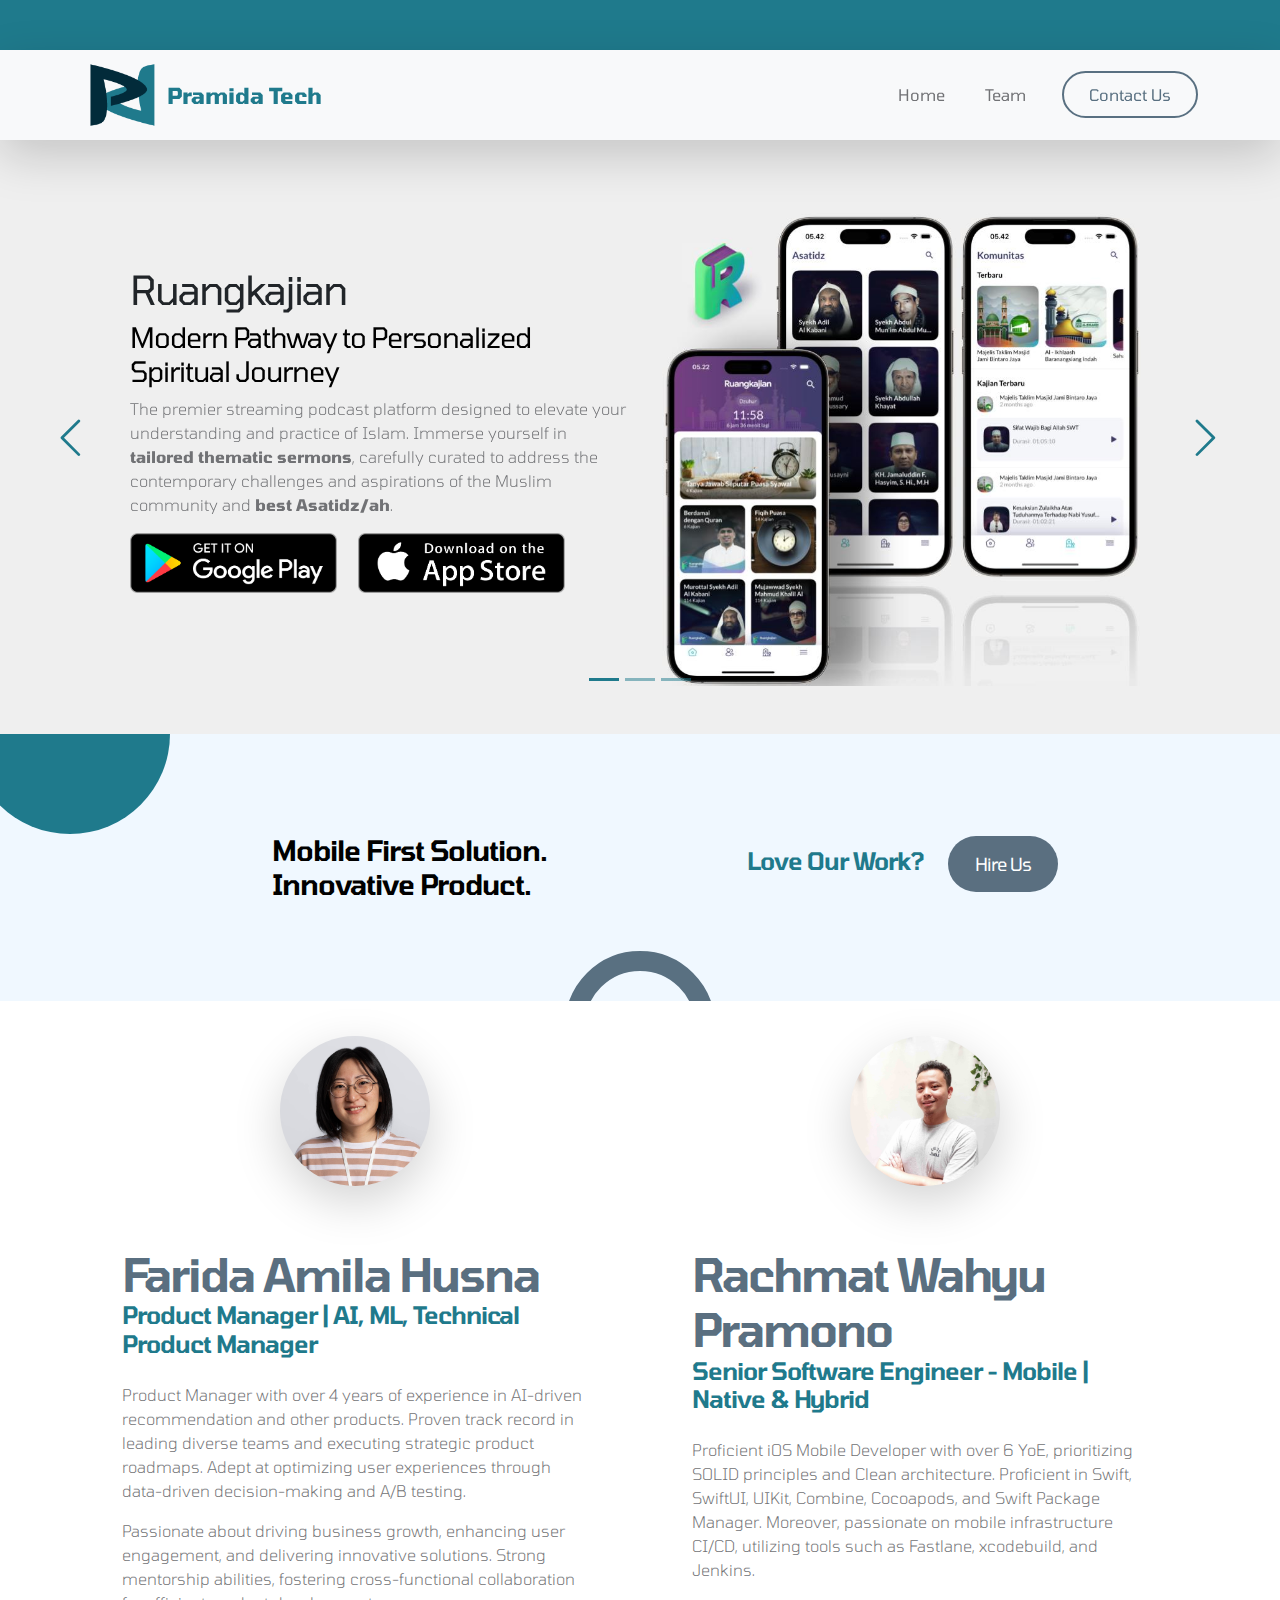
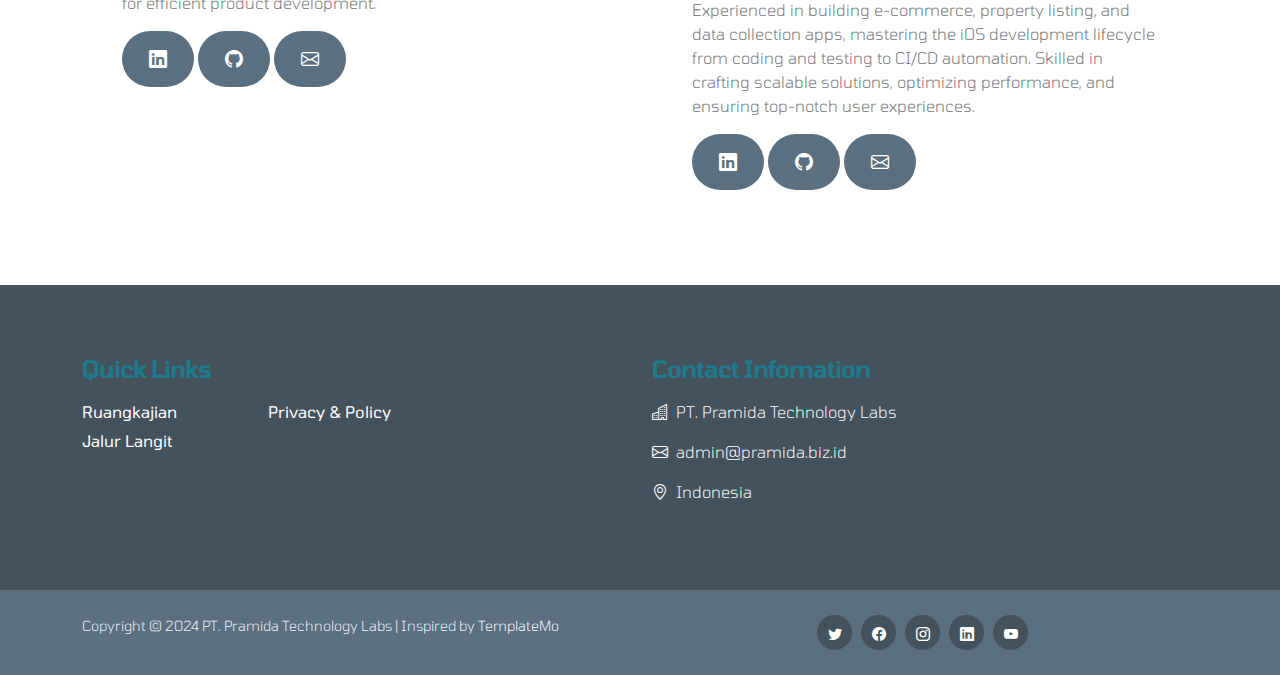
<file: index.html>
<!doctype html>
<html lang="en">
    <head>
        <meta charset="utf-8">
        <meta name="viewport" content="width=device-width, initial-scale=1">
        <meta name="description" content="Pramida Tech - Mobile First Solution Company Profile">
        <meta name="author" content="Rachmat Wahyu Pramono">

        <link rel="apple-touch-icon" href="assets/images/apple-icon.png">
        <link rel="shortcut icon" type="image/x-icon" href="assets/images/favicon.ico">

        <title>Pramida Tech - Mobile First Solution</title>

        <link href="assets/css/bootstrap.min.css" rel="stylesheet">
        <link href="assets/css/bootstrap-icons.css" rel="stylesheet">
        <link href="assets/css/templatemo.min.css" rel="stylesheet">
    </head>
    
    <body id="main">
        <header class="site-header">
            <div class="container">
                <div class="row">
                    <!-- Some content here for header -->
                </div>
            </div>
        </header>

        <nav class="navbar navbar-expand-lg bg-light shadow-lg">
            <div class="container">
                <a class="navbar-brand" href="index.html">
                    <img src="assets/images/logo.png" class="logo img-fluid" alt="">
                    <span>Pramida Tech</span>
                </a>

                <button class="navbar-toggler" type="button" data-bs-toggle="collapse" data-bs-target="#navbarNav" aria-controls="navbarNav" aria-expanded="false" aria-label="Toggle navigation">
                    <span class="navbar-toggler-icon"></span>
                </button>

                <div class="collapse navbar-collapse" id="navbarNav">
                    <ul class="navbar-nav ms-auto">
                        <li class="nav-item">
                            <a class="nav-link smoothscroll" href="#main">Home</a>
                        </li>

                        <li class="nav-item">
                            <a class="nav-link smoothscroll" href="#team">Team</a>
                        </li>

                        <li class="nav-item ms-3">
                            <a class="nav-link custom-btn custom-border-btn btn" href="mailto:admin@pramida.biz.id">Contact Us</a>
                        </li>
                    </ul>
                </div>
            </div>
        </nav>

    <!-- Start Banner Hero -->
    <div id="template-mo-zay-hero-carousel" class="carousel slide" data-bs-ride="carousel" data-bs-interval="5000">
        <ol class="carousel-indicators">
            <li data-bs-target="#template-mo-zay-hero-carousel" data-bs-slide-to="0" class="active"></li>
            <li data-bs-target="#template-mo-zay-hero-carousel" data-bs-slide-to="1"></li>
            <li data-bs-target="#template-mo-zay-hero-carousel" data-bs-slide-to="2"></li>
        </ol>
        <div class="carousel-inner">
            <div class="carousel-item active">
                <div class="container">
                    <div class="row p-5">
                        <div class="mx-auto col-md-8 col-lg-6 order-lg-last">
                            <img class="img-fluid" src="./assets/images/banner_img_01.jpg" alt="">
                        </div>
                        <div class="col-lg-6 mb-0 d-flex align-items-center">
                            <div class="text-align-left align-self-center">
                                <h1 class="h1">Ruangkajian</h1>
                                <h3 class="h3">Modern Pathway to Personalized Spiritual Journey</h3>
                                <p>
                                    The premier streaming podcast platform designed to elevate your understanding and practice of Islam. 
                                    Immerse yourself in <strong>tailored thematic sermons</strong>, carefully curated to address the contemporary challenges and aspirations of the Muslim community and <strong>best Asatidz/ah</strong>.
                                </p>
                                <div class="col-lg-5 me-3 align-items-center" style="display:inline-flex;">
                                    <a href="https://play.google.com/store/apps/details?id=com.ruangkajian.android&pcampaignid=web_share"><img class="img-fluid" src="assets//images/googleplay.png" alt="Download on the Play Store"></a>    
                                </div>
                                <div class="col-lg-5 mb-3 align-items-center" style="display:inline-flex;">
                                    <a href="https://apps.apple.com/id/app/ruangkajian-understand-islam/id6503212523"><img class="img-fluid" src="assets//images/appstore.png" alt="Download on the App Store"></a>
                                </div>
                            </div>
                        </div>
                    </div>
                </div>
            </div>
            <div class="carousel-item">
                <div class="container">
                    <div class="row p-5">
                        <div class="mx-auto col-md-8 col-lg-6 order-lg-first">
                            <img class="img-fluid" src="./assets/images/banner_img_02.jpg" alt="">
                        </div>
                        <div class="col-lg-6 mb-0 d-flex align-items-center">
                            <div class="text-align-left">
                                <h1 class="h1">Jalur Langit</h1>
                                <h3 class="h3">Embracing Devotional Habits at Your Fingertips</h3>
                                <p>
                                    All-in-one app for <strong>tracking daily worship</strong> with <strong>authentic prayers</strong> and the <strong>Holy Quran</strong>, 
                                    provide <strong>categorized duas</strong>, to help send your message with Allah Subhanahu wa Ta'ala, Al-Mujeeb, The Responsive, The Answerer of Prayers, The Hearkener.                                    
                                </p>
                                <div class="col-lg-5 me-3 align-items-center" style="display:inline-flex;">
                                    <a href="#"><img class="img-fluid" src="assets//images/googleplay.png" alt="Download on the Play Store"></a>    
                                </div>
                                <div class="col-lg-5 mb-3 align-items-center" style="display:inline-flex;">
                                    <a href="#"><img class="img-fluid" src="assets//images/appstore.png" alt="Download on the App Store"></a>
                                </div>
                                <p>Android & iOS version will be coming on mid 2024</p>
                            </div>
                        </div>
                    </div>
                </div>
            </div>
            <div class="carousel-item">
                <div class="container">
                    <div class="row p-5">
                        <div class="mx-auto col-md-8 col-lg-6 order-lg-last">
                            <img class="img-fluid" src="./assets/images/banner_img_03.jpg" alt="">
                        </div>
                        <div class="col-lg-6 mb-0 d-flex align-items-center">
                            <div class="text-align-left">
                                <h1 class="h1">Coming Soon</h1>
                                <h3 class="h3">Stay tuned for our next groundbreaking mobile app</h3>
                            </div>
                        </div>
                    </div>
                </div>
            </div>
        </div>
        <a class="carousel-control-prev text-decoration-none w-auto ps-5" href="#template-mo-zay-hero-carousel" role="button" data-bs-slide="prev">
            <i class="bi-chevron-left custom-icon me-1"></i>
        </a>
        <a class="carousel-control-next text-decoration-none w-auto pe-5" href="#template-mo-zay-hero-carousel" role="button" data-bs-slide="next">
            <i class="bi-chevron-right custom-icon me-1"></i>
        </a>
    </div>
    <!-- End Banner Hero -->

    <main>
        <section class="cta-section section-padding section-bg">
            <div class="container">
                <div class="row justify-content-center align-items-center">
                    <div class="col-lg-5 col-12 ms-auto">
                        <h4 class="mb-0">Mobile First Solution.<br> Innovative Product.</h4>
                    </div>
                    <div class="col-lg-5 col-12">
                        <h5 class="me-4">Love Our Work?<a href="#team" class="custom-btn btn smoothscroll ms-4">Hire Us</a></h5>
                    </div>

                </div>
            </div>
        </section>

        <section class="about-section section-padding-min" id="team">
            <div class="container">
                <div class="row">
                    <div class="col-lg-6 col-12">
                        <img src="assets/images/farida-amila-husna.jpg" class="volunteer-image-min bg-light shadow-lg img-fluid" alt="">
                        <div class="custom-text-block">
                            <h2 class="mb-0">Farida Amila Husna</h2>
                            <h5 class="mb-lg-4">Product Manager | AI, ML, Technical Product Manager</h5>
                            <p>Product Manager with over 4 years of experience in AI-driven recommendation and other products.
                                Proven track record in leading diverse teams and executing strategic product roadmaps. Adept at optimizing user experiences through data-driven decision-making and A/B testing.</p>
                            <p>Passionate about driving business growth, enhancing user engagement, and delivering innovative solutions. 
                                Strong mentorship abilities, fostering cross-functional collaboration for efficient product development.</p>
                            <div class="tags-block">
                                <a href="https://id.linkedin.com/in/faridaamila" class="custom-btn btn bi-linkedin"></a>
                                <a href="https://www.github.com/faridaamila" class="custom-btn btn bi-github"></a>
                                <a href="mailto:faridaamila@gmail.com" class="custom-btn btn bi-envelope"></a>
                            </div>
                        </div>
                    </div>

                    <div class="col-lg-6 col-12">
                        <img src="assets/images/rachmat-wahyu-pramono.jpg" class="volunteer-image-min bg-light shadow-lg img-fluid" alt="">
                        <div class="custom-text-block">
                            <h2 class="mb-0">Rachmat Wahyu Pramono</h2>
                            <h5 class="mb-lg-4">Senior Software Engineer - Mobile | Native & Hybrid</h5>
                            <p>Proficient iOS Mobile Developer with over 6 YoE, prioritizing SOLID principles and Clean architecture. 
                                Proficient in Swift, SwiftUI, UIKit, Combine, Cocoapods, and Swift Package Manager. 
                                Moreover, passionate on mobile infrastructure CI/CD, utilizing tools such as Fastlane, xcodebuild, and Jenkins.</p>
                            <p>Experienced in building e-commerce, property listing, and data collection apps, mastering the iOS development lifecycle from coding and testing to CI/CD automation. 
                                Skilled in crafting scalable solutions, optimizing performance, and ensuring top-notch user experiences.</p>
                            <div class="tags-block">
                                <a href="https://id.linkedin.com/in/rachmat-wahyu-pramono" class="custom-btn btn bi-linkedin"></a>
                                <a href="https://www.github.com/rwpramono" class="custom-btn btn bi-github"></a>
                                <a href="mailto:rwpramono@gmail.com" class="custom-btn btn bi-envelope"></a>
                            </div>
                        </div>
                    </div>
                </div>
            </div>
        </section>
    </main>

    <footer class="site-footer">
        <div class="container">
            <div class="row">
                <div class="col-lg-4 col-md-6 col-12 mb-4">
                    <h5 class="site-footer-title mb-3">Quick Links</h5>
                    <ul class="footer-menu">
                        <li class="footer-menu-item"><a href="#" class="footer-menu-link">Ruangkajian</a></li>
                        <li class="footer-menu-item"><a href="#" class="footer-menu-link">Jalur Langit</a></li>
                        <li class="footer-menu-item"><a href="https://pramida.biz.id/privacy-policy" class="footer-menu-link">Privacy & Policy</a></li>
                    </ul>
                </div>
                <div class="col-lg-4 col-md-6 col-12 mx-auto">
                    <h5 class="site-footer-title mb-3">Contact Infomation</h5>
                    <p class="text-white d-flex mt-3">
                        <i class="bi-building me-2"></i>
                        PT. Pramida Technology Labs
                    </p>
                    <p class="text-white d-flex">
                        <i class="bi-envelope me-2"></i>
                        <a href="mailto:admin@pramida.biz.id" class="site-footer-link">
                            admin@pramida.biz.id
                        </a>
                    </p>
                    <p class="text-white d-flex mt-3">
                        <i class="bi-geo-alt me-2"></i>
                        Indonesia
                    </p>
                </div>
            </div>
        </div>

        <div class="site-footer-bottom">
            <div class="container">
                <div class="row">

                    <div class="col-lg-6 col-md-7 col-12">
                        <p class="copyright-text mb-0">Copyright © 2024 PT. Pramida Technology Labs
                        | Inspired by <a rel="sponsored" href="https://templatemo.com" target="_blank">TemplateMo</a>
                    </div>
                    
                    <div class="col-lg-6 col-md-5 col-12 d-flex justify-content-center align-items-center mx-auto">
                        <ul class="social-icon">
                            <li class="social-icon-item">
                                <a href="#" class="social-icon-link bi-twitter"></a>
                            </li>

                            <li class="social-icon-item">
                                <a href="#" class="social-icon-link bi-facebook"></a>
                            </li>

                            <li class="social-icon-item">
                                <a href="#" class="social-icon-link bi-instagram"></a>
                            </li>

                            <li class="social-icon-item">
                                <a href="#" class="social-icon-link bi-linkedin"></a>
                            </li>

                            <li class="social-icon-item">
                                <a href="https://youtube.com/templatemo" class="social-icon-link bi-youtube"></a>
                            </li>
                        </ul>
                    </div>
                </div>
            </div>
        </div>
    </footer>

    <script src="assets/js/jquery.min.js"></script>
    <script src="assets/js/bootstrap.min.js"></script>
    <script src="assets/js/jquery.sticky.js"></script>
    <script src="assets/js/counter.js"></script>
    <script src="assets/js/custom.js"></script>
    </body>
</html>
</file>
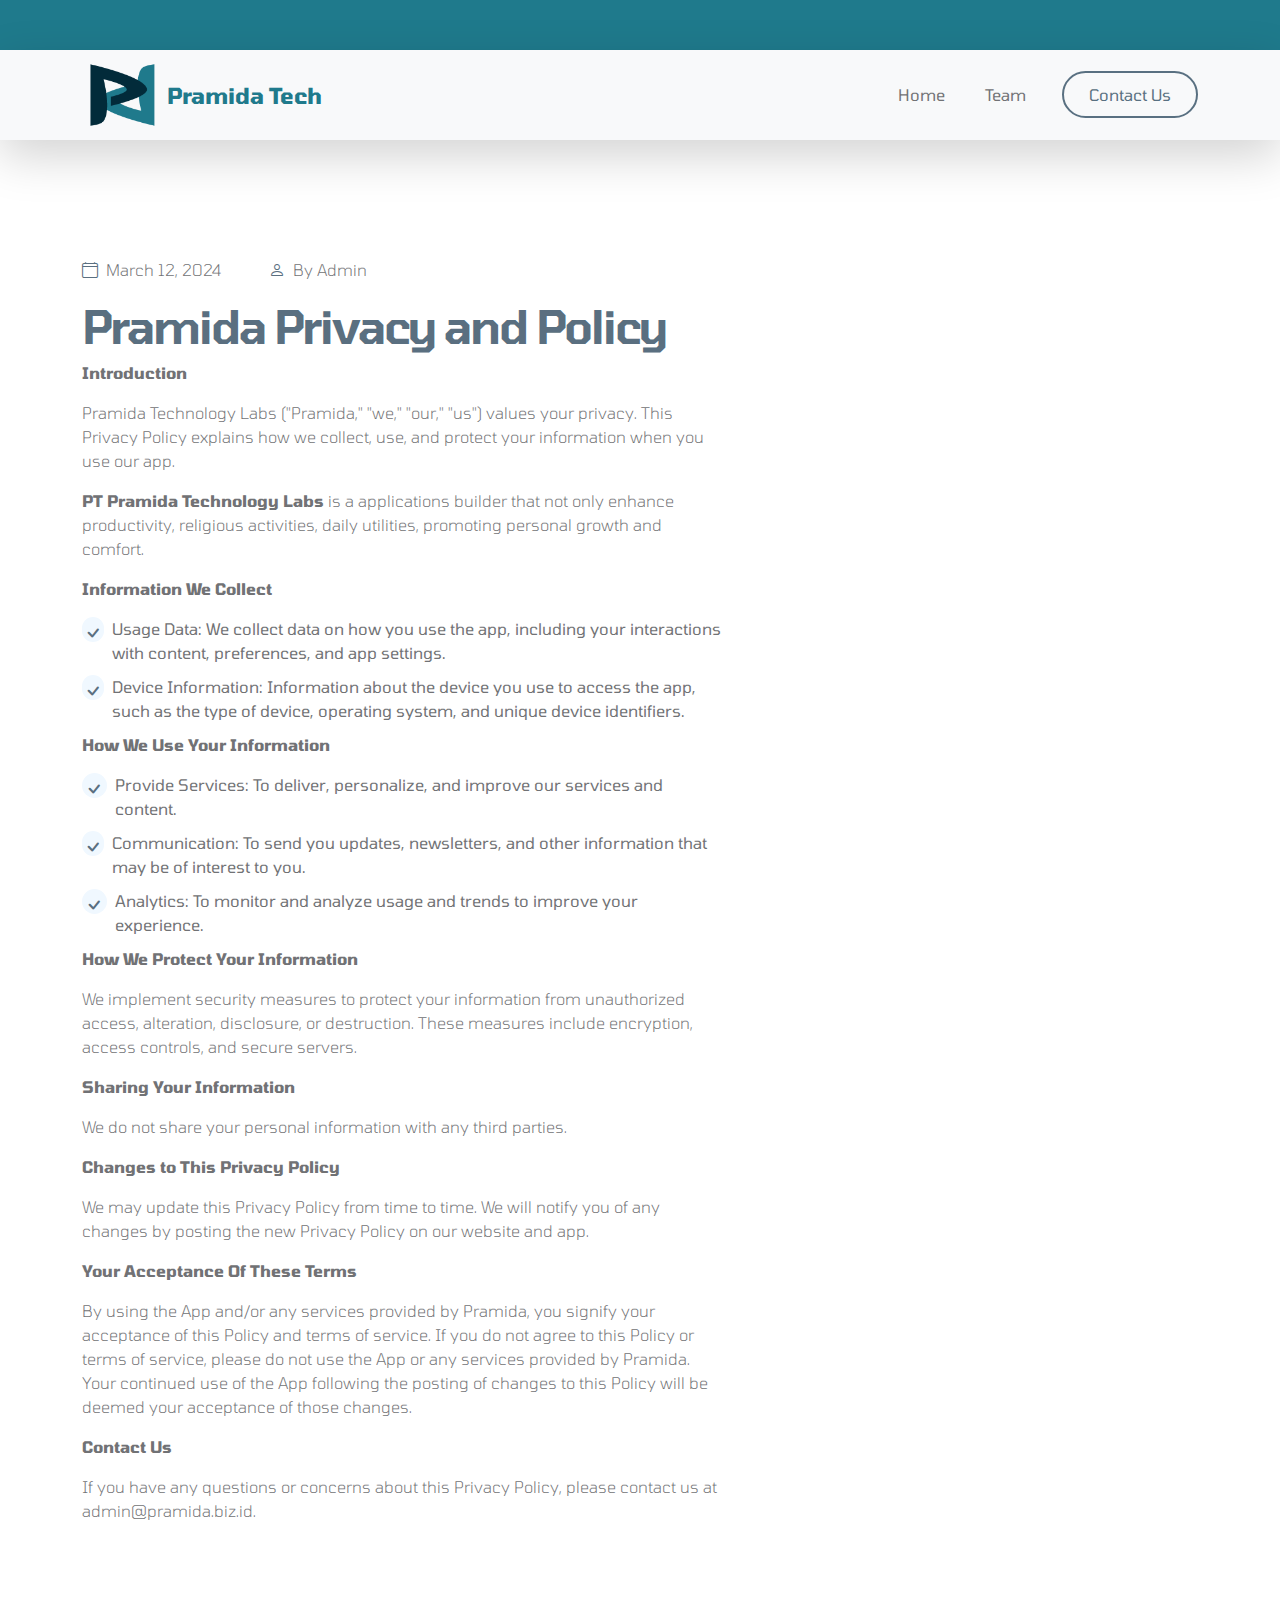
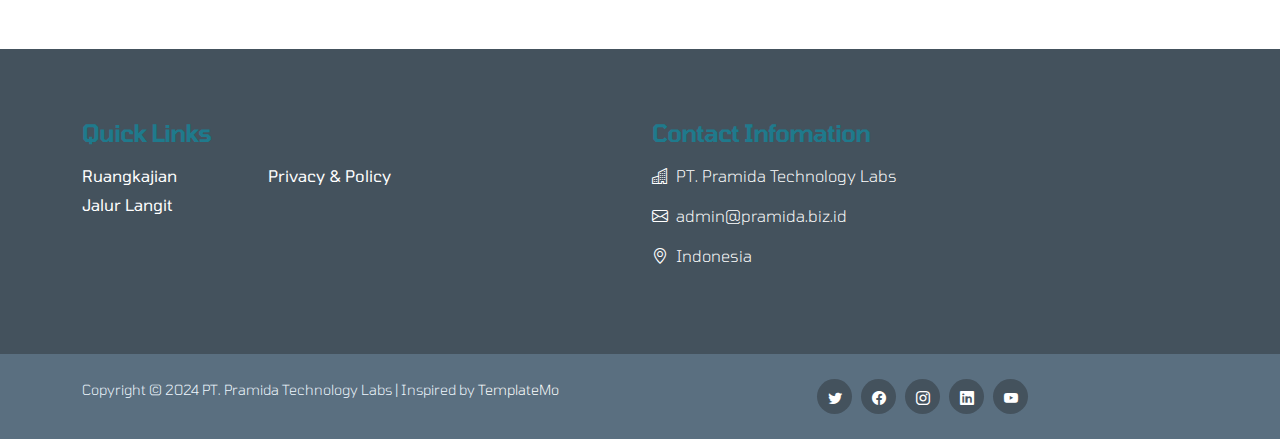
<file: privacy-policy.html>
<!doctype html>
<html lang="en">
    <head>
        <meta charset="utf-8">
        <meta name="viewport" content="width=device-width, initial-scale=1">
        <meta name="description" content="Pramida Tech - Mobile First Solution Company Profile">
        <meta name="author" content="Rachmat Wahyu Pramono">

        <link rel="apple-touch-icon" href="assets/images/apple-icon.png">
        <link rel="shortcut icon" type="image/x-icon" href="assets/images/favicon.ico">

        <title>Pramida Tech - Mobile First Solution</title>

        <link href="assets/css/bootstrap.min.css" rel="stylesheet">
        <link href="assets/css/bootstrap-icons.css" rel="stylesheet">
        <link href="assets/css/templatemo.min.css" rel="stylesheet">
    </head>
    
    <body>

        <header class="site-header">
            <div class="container">
                <div class="row">
                    <!-- Some content here for header -->
                </div>
            </div>
        </header>

        <nav class="navbar navbar-expand-lg bg-light shadow-lg">
            <div class="container">
                <a class="navbar-brand" href="index.html">
                    <img src="assets/images/logo.png" class="logo img-fluid" alt="">
                    <span>Pramida Tech</span>
                </a>

                <button class="navbar-toggler" type="button" data-bs-toggle="collapse" data-bs-target="#navbarNav" aria-controls="navbarNav" aria-expanded="false" aria-label="Toggle navigation">
                    <span class="navbar-toggler-icon"></span>
                </button>

                <div class="collapse navbar-collapse" id="navbarNav">
                    <ul class="navbar-nav ms-auto">
                        <li class="nav-item">
                            <a class="nav-link smoothscroll" href="https://pramida.biz.id#main">Home</a>
                        </li>

                        <li class="nav-item">
                            <a class="nav-link smoothscroll" href="https://pramida.biz.id#team">Team</a>
                        </li>

                        <li class="nav-item ms-3">
                            <a class="nav-link custom-btn custom-border-btn btn" href="mailto:admin@pramida.biz.id">Contact Us</a>
                        </li>
                    </ul>
                </div>
            </div>
        </nav>

        <main>
            <section class="news-section section-padding">
                <div class="container">
                    <div class="row">
                        <div class="col-lg-7 col-12">
                            <div class="news-block">
                                <div class="news-block-info">
                                    <div class="d-flex mt-2">
                                    <div class="news-block-date">
                                        <p>
                                            <i class="bi-calendar4 custom-icon me-1"></i>
                                            March 12, 2024
                                        </p>
                                    </div>

                                    <div class="news-block-author mx-5">
                                        <p>
                                            <i class="bi-person custom-icon me-1"></i>
                                            By Admin
                                        </p>
                                    </div>
                                </div>

                                <div class="news-block-title mb-2">
                                    <h2>Pramida Privacy and Policy</h2>
                                </div>

                                    <div class="news-block-body">
                                        <p><strong>Introduction</strong></p>
                                        <p>Pramida Technology Labs ("Pramida," "we," "our," "us") values your privacy. This Privacy Policy explains how we collect, use, and protect your information when you use our app.</p>

                                        <p><strong>PT Pramida Technology Labs</strong> is a applications builder that not only enhance productivity, religious activities, daily utilities, promoting personal growth and comfort.</p>

                                        <p><strong>Information We Collect</strong></p>
                                        <ul class="custom-list mt-2">
                                            <li class="custom-list-item d-flex">
                                                <i class="bi-check custom-text-box-icon me-2"></i>
                                                Usage Data: We collect data on how you use the app, including your interactions with content, preferences, and app settings.
                                            </li>

                                            <li class="custom-list-item d-flex">
                                                <i class="bi-check custom-text-box-icon me-2"></i>
                                                Device Information: Information about the device you use to access the app, such as the type of device, operating system, and unique device identifiers.
                                            </li>
                                        </ul>

                                        <p><strong>How We Use Your Information</strong></p>
                                        <ul class="custom-list mt-2">
                                            <li class="custom-list-item d-flex">
                                                <i class="bi-check custom-text-box-icon me-2"></i>
                                                Provide Services: To deliver, personalize, and improve our services and content.
                                            </li>

                                            <li class="custom-list-item d-flex">
                                                <i class="bi-check custom-text-box-icon me-2"></i>
                                                Communication: To send you updates, newsletters, and other information that may be of interest to you.
                                            </li>

                                            <li class="custom-list-item d-flex">
                                                <i class="bi-check custom-text-box-icon me-2"></i>
                                                Analytics: To monitor and analyze usage and trends to improve your experience.
                                            </li>
                                        </ul>
                                        <p><strong>How We Protect Your Information</strong></p>
                                        <p>We implement security measures to protect your information from unauthorized access, alteration, disclosure, or destruction. These measures include encryption, access controls, and secure servers.</p>

                                        <p><strong>Sharing Your Information</strong></p>
                                        <p>We do not share your personal information with any third parties.</p>

                                        <p><strong>Changes to This Privacy Policy</strong></p>
                                        <p>We may update this Privacy Policy from time to time. We will notify you of any changes by posting the new Privacy Policy on our website and app.</p>

                                        <p><strong>Your Acceptance Of These Terms</strong></p>
                                        <p>By using the App and/or any services provided by Pramida, you signify your acceptance of this Policy and terms of service. If you do not agree to this Policy or terms of service, please do not use the App or any services provided by Pramida. Your continued use of the App following the posting of changes to this Policy will be deemed your acceptance of those changes.</p>

                                        <p><strong>Contact Us</strong></p>
                                        <p>If you have any questions or concerns about this Privacy Policy, please contact us at <a href="mailto:admin@pramida.biz.id">admin@pramida.biz.id</a>.</p>
                                    </div>
                                </div>
                            </div>
                        </div>
                    </div>  
                </div>
            </section>
        </main>

        <footer class="site-footer">
            <div class="container">
                <div class="row">
                    <div class="col-lg-4 col-md-6 col-12 mb-4">
                        <h5 class="site-footer-title mb-3">Quick Links</h5>
                        <ul class="footer-menu">
                            <li class="footer-menu-item"><a href="#" class="footer-menu-link">Ruangkajian</a></li>
                            <li class="footer-menu-item"><a href="#" class="footer-menu-link">Jalur Langit</a></li>
                            <li class="footer-menu-item"><a href="https://pramida.biz.id/privacy-policy" class="footer-menu-link">Privacy & Policy</a></li>
                        </ul>
                    </div>
                    <div class="col-lg-4 col-md-6 col-12 mx-auto">
                        <h5 class="site-footer-title mb-3">Contact Infomation</h5>
                        <p class="text-white d-flex mt-3">
                            <i class="bi-building me-2"></i>
                            PT. Pramida Technology Labs
                        </p>
                        <p class="text-white d-flex">
                            <i class="bi-envelope me-2"></i>
                            <a href="mailto:admin@pramida.biz.id" class="site-footer-link">
                                admin@pramida.biz.id
                            </a>
                        </p>
                        <p class="text-white d-flex mt-3">
                            <i class="bi-geo-alt me-2"></i>
                            Indonesia
                        </p>
                    </div>
                </div>
            </div>

            <div class="site-footer-bottom">
                <div class="container">
                    <div class="row">

                        <div class="col-lg-6 col-md-7 col-12">
                            <p class="copyright-text mb-0">Copyright © 2024 PT. Pramida Technology Labs
                            | Inspired by <a rel="sponsored" href="https://templatemo.com" target="_blank">TemplateMo</a>
                        </div>
                        
                        <div class="col-lg-6 col-md-5 col-12 d-flex justify-content-center align-items-center mx-auto">
                            <ul class="social-icon">
                                <li class="social-icon-item">
                                    <a href="#" class="social-icon-link bi-twitter"></a>
                                </li>

                                <li class="social-icon-item">
                                    <a href="#" class="social-icon-link bi-facebook"></a>
                                </li>

                                <li class="social-icon-item">
                                    <a href="#" class="social-icon-link bi-instagram"></a>
                                </li>

                                <li class="social-icon-item">
                                    <a href="#" class="social-icon-link bi-linkedin"></a>
                                </li>

                                <li class="social-icon-item">
                                    <a href="https://youtube.com/templatemo" class="social-icon-link bi-youtube"></a>
                                </li>
                            </ul>
                        </div>
                    </div>
                </div>
            </div>
        </footer>

    <script src="assets/js/jquery.min.js"></script>
    <script src="assets/js/bootstrap.min.js"></script>
    <script src="assets/js/jquery.sticky.js"></script>
    <script src="assets/js/counter.js"></script>
    <script src="assets/js/custom.js"></script>
    </body>
</html>
</file>
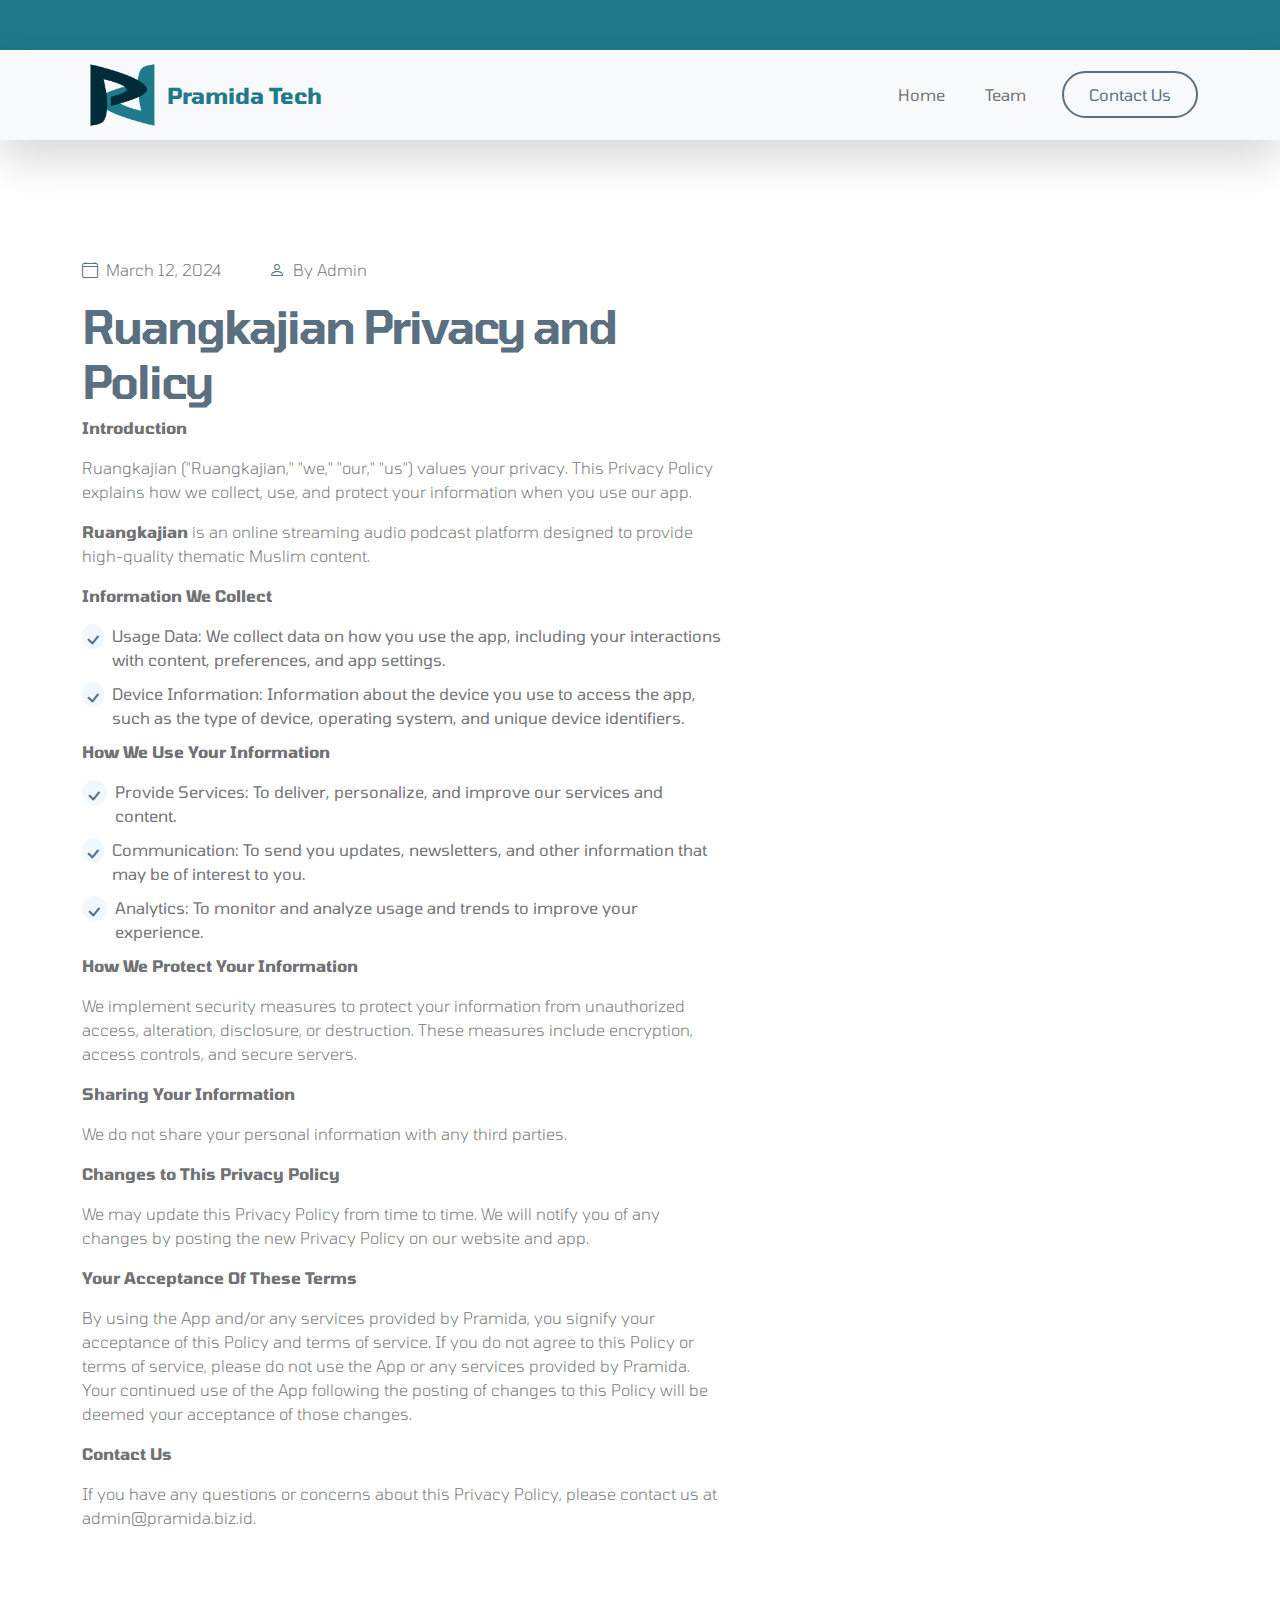
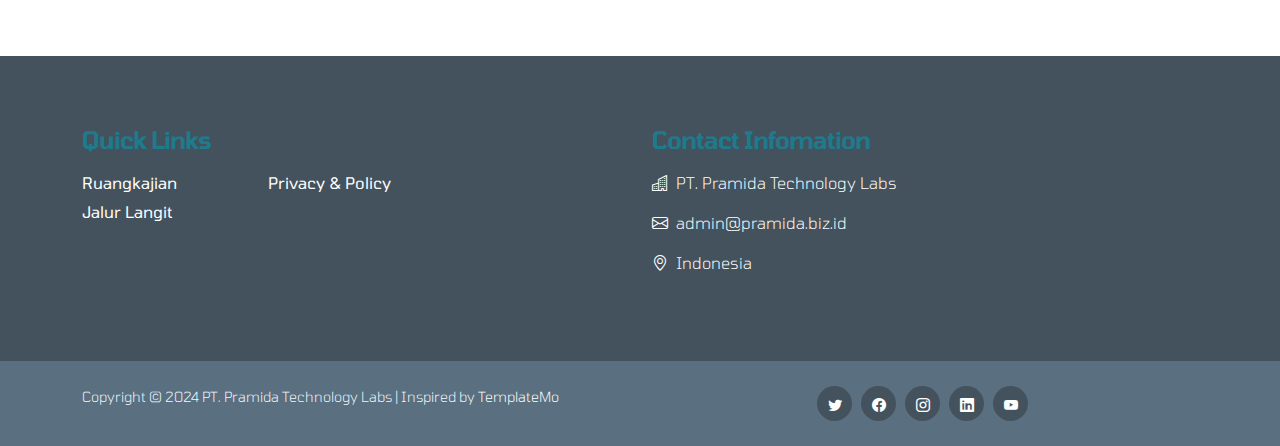
<file: ruangkajian-privacy-policy.html>
<!doctype html>
<html lang="en">
    <head>
        <meta charset="utf-8">
        <meta name="viewport" content="width=device-width, initial-scale=1">
        <meta name="description" content="Pramida Tech - Mobile First Solution Company Profile">
        <meta name="author" content="Rachmat Wahyu Pramono">

        <link rel="apple-touch-icon" href="assets/images/apple-icon.png">
        <link rel="shortcut icon" type="image/x-icon" href="assets/images/favicon.ico">

        <title>Pramida Tech - Mobile First Solution</title>

        <link href="assets/css/bootstrap.min.css" rel="stylesheet">
        <link href="assets/css/bootstrap-icons.css" rel="stylesheet">
        <link href="assets/css/templatemo.min.css" rel="stylesheet">
    </head>
    
    <body>

        <header class="site-header">
            <div class="container">
                <div class="row">
                    <!-- Some content here for header -->
                </div>
            </div>
        </header>

        <nav class="navbar navbar-expand-lg bg-light shadow-lg">
            <div class="container">
                <a class="navbar-brand" href="index.html">
                    <img src="assets/images/logo.png" class="logo img-fluid" alt="">
                    <span>Pramida Tech</span>
                </a>

                <button class="navbar-toggler" type="button" data-bs-toggle="collapse" data-bs-target="#navbarNav" aria-controls="navbarNav" aria-expanded="false" aria-label="Toggle navigation">
                    <span class="navbar-toggler-icon"></span>
                </button>

                <div class="collapse navbar-collapse" id="navbarNav">
                    <ul class="navbar-nav ms-auto">
                        <li class="nav-item">
                            <a class="nav-link smoothscroll" href="https://pramida.biz.id#main">Home</a>
                        </li>

                        <li class="nav-item">
                            <a class="nav-link smoothscroll" href="https://pramida.biz.id#team">Team</a>
                        </li>

                        <li class="nav-item ms-3">
                            <a class="nav-link custom-btn custom-border-btn btn" href="mailto:admin@pramida.biz.id">Contact Us</a>
                        </li>
                    </ul>
                </div>
            </div>
        </nav>

        <main>
            <section class="news-section section-padding">
                <div class="container">
                    <div class="row">
                        <div class="col-lg-7 col-12">
                            <div class="news-block">
                                <div class="news-block-info">
                                    <div class="d-flex mt-2">
                                    <div class="news-block-date">
                                        <p>
                                            <i class="bi-calendar4 custom-icon me-1"></i>
                                            March 12, 2024
                                        </p>
                                    </div>

                                    <div class="news-block-author mx-5">
                                        <p>
                                            <i class="bi-person custom-icon me-1"></i>
                                            By Admin
                                        </p>
                                    </div>
                                </div>

                                <div class="news-block-title mb-2">
                                    <h2>Ruangkajian Privacy and Policy</h2>
                                </div>

                                    <div class="news-block-body">
                                        <p><strong>Introduction</strong></p>
                                        <p>Ruangkajian ("Ruangkajian," "we," "our," "us") values your privacy. This Privacy Policy explains how we collect, use, and protect your information when you use our app.</p>

                                        <p><strong>Ruangkajian</strong> is an online streaming audio podcast platform designed to provide high-quality thematic Muslim content.</p>

                                        <p><strong>Information We Collect</strong></p>
                                        <ul class="custom-list mt-2">
                                            <li class="custom-list-item d-flex">
                                                <i class="bi-check custom-text-box-icon me-2"></i>
                                                Usage Data: We collect data on how you use the app, including your interactions with content, preferences, and app settings.
                                            </li>

                                            <li class="custom-list-item d-flex">
                                                <i class="bi-check custom-text-box-icon me-2"></i>
                                                Device Information: Information about the device you use to access the app, such as the type of device, operating system, and unique device identifiers.
                                            </li>
                                        </ul>

                                        <p><strong>How We Use Your Information</strong></p>
                                        <ul class="custom-list mt-2">
                                            <li class="custom-list-item d-flex">
                                                <i class="bi-check custom-text-box-icon me-2"></i>
                                                Provide Services: To deliver, personalize, and improve our services and content.
                                            </li>

                                            <li class="custom-list-item d-flex">
                                                <i class="bi-check custom-text-box-icon me-2"></i>
                                                Communication: To send you updates, newsletters, and other information that may be of interest to you.
                                            </li>

                                            <li class="custom-list-item d-flex">
                                                <i class="bi-check custom-text-box-icon me-2"></i>
                                                Analytics: To monitor and analyze usage and trends to improve your experience.
                                            </li>
                                        </ul>
                                        <p><strong>How We Protect Your Information</strong></p>
                                        <p>We implement security measures to protect your information from unauthorized access, alteration, disclosure, or destruction. These measures include encryption, access controls, and secure servers.</p>

                                        <p><strong>Sharing Your Information</strong></p>
                                        <p>We do not share your personal information with any third parties.</p>

                                        <p><strong>Changes to This Privacy Policy</strong></p>
                                        <p>We may update this Privacy Policy from time to time. We will notify you of any changes by posting the new Privacy Policy on our website and app.</p>

                                        <p><strong>Your Acceptance Of These Terms</strong></p>
                                        <p>By using the App and/or any services provided by Pramida, you signify your acceptance of this Policy and terms of service. If you do not agree to this Policy or terms of service, please do not use the App or any services provided by Pramida. Your continued use of the App following the posting of changes to this Policy will be deemed your acceptance of those changes.</p>

                                        <p><strong>Contact Us</strong></p>
                                        <p>If you have any questions or concerns about this Privacy Policy, please contact us at <a href="mailto:admin@pramida.biz.id">admin@pramida.biz.id</a>.</p>
                                    </div>
                                </div>
                            </div>
                        </div>
                    </div>  
                </div>
            </section>
        </main>

        <footer class="site-footer">
            <div class="container">
                <div class="row">
                    <div class="col-lg-4 col-md-6 col-12 mb-4">
                        <h5 class="site-footer-title mb-3">Quick Links</h5>
                        <ul class="footer-menu">
                            <li class="footer-menu-item"><a href="#" class="footer-menu-link">Ruangkajian</a></li>
                            <li class="footer-menu-item"><a href="#" class="footer-menu-link">Jalur Langit</a></li>
                            <li class="footer-menu-item"><a href="https://pramida.biz.id/privacy-policy" class="footer-menu-link">Privacy & Policy</a></li>
                        </ul>
                    </div>
                    <div class="col-lg-4 col-md-6 col-12 mx-auto">
                        <h5 class="site-footer-title mb-3">Contact Infomation</h5>
                        <p class="text-white d-flex mt-3">
                            <i class="bi-building me-2"></i>
                            PT. Pramida Technology Labs
                        </p>
                        <p class="text-white d-flex">
                            <i class="bi-envelope me-2"></i>
                            <a href="mailto:admin@pramida.biz.id" class="site-footer-link">
                                admin@pramida.biz.id
                            </a>
                        </p>
                        <p class="text-white d-flex mt-3">
                            <i class="bi-geo-alt me-2"></i>
                            Indonesia
                        </p>
                    </div>
                </div>
            </div>

            <div class="site-footer-bottom">
                <div class="container">
                    <div class="row">

                        <div class="col-lg-6 col-md-7 col-12">
                            <p class="copyright-text mb-0">Copyright © 2024 PT. Pramida Technology Labs
                            | Inspired by <a rel="sponsored" href="https://templatemo.com" target="_blank">TemplateMo</a>
                        </div>
                        
                        <div class="col-lg-6 col-md-5 col-12 d-flex justify-content-center align-items-center mx-auto">
                            <ul class="social-icon">
                                <li class="social-icon-item">
                                    <a href="#" class="social-icon-link bi-twitter"></a>
                                </li>

                                <li class="social-icon-item">
                                    <a href="#" class="social-icon-link bi-facebook"></a>
                                </li>

                                <li class="social-icon-item">
                                    <a href="#" class="social-icon-link bi-instagram"></a>
                                </li>

                                <li class="social-icon-item">
                                    <a href="#" class="social-icon-link bi-linkedin"></a>
                                </li>

                                <li class="social-icon-item">
                                    <a href="https://youtube.com/templatemo" class="social-icon-link bi-youtube"></a>
                                </li>
                            </ul>
                        </div>
                    </div>
                </div>
            </div>
        </footer>

    <script src="assets/js/jquery.min.js"></script>
    <script src="assets/js/bootstrap.min.js"></script>
    <script src="assets/js/jquery.sticky.js"></script>
    <script src="assets/js/counter.js"></script>
    <script src="assets/js/custom.js"></script>
    </body>
</html>
</file>
<file: assets/css/templatemo.min.css>
.custom-btn,ul li{font-weight:var(--font-weight-normal)}.custom-block-wrap:hover,.dropdown-menu{box-shadow:0 1rem 3rem rgba(0,0,0,.175)}@font-face{font-family:Tomorrow;src:url('../fonts/Tomorrow-Regular.ttf') format('truetype');font-weight:400;font-style:normal;font-display:swap}@font-face{font-family:Tomorrow;src:url('../fonts/Tomorrow-Light.ttf') format('truetype');font-weight:300;font-style:normal;font-display:swap}@font-face{font-family:Tomorrow;src:url('../fonts/Tomorrow-SemiBold.ttf') format('truetype');font-weight:600;font-style:normal;font-display:swap}@font-face{font-family:Tomorrow;src:url('../fonts/Tomorrow-Bold.ttf') format('truetype');font-weight:700;font-style:normal;font-display:swap}:root{--white-color:#ffffff;--primary-color:#1F7A8C;--secondary-color:#5a6f80;--section-bg-color:#f0f8ff;--site-footer-bg-color:#44525d;--custom-btn-bg-color:#597081;--custom-btn-bg-hover-color:#1F7A8C;--dark-color:#000000;--p-color:#717275;--border-color:#e9eaeb;--body-font-family:'Tomorrow',sans-serif;--h1-font-size:52px;--h2-font-size:46px;--h3-font-size:32px;--h4-font-size:28px;--h5-font-size:24px;--h6-font-size:22px;--p-font-size:16px;--btn-font-size:18px;--copyright-font-size:14px;--border-radius-large:100px;--border-radius-medium:20px;--border-radius-small:10px;--font-weight-light:300;--font-weight-normal:400;--font-weight-semibold:600;--font-weight-bold:700}.custom-block-wrap,.custom-text-box,.custom-text-box-image{border-radius:var(--border-radius-medium)}body{background-color:var(--white-color);font-family:var(--body-font-family)}.news-block-title-link,h2,h3,h4,h5,h6{color:var(--dark-color)}a,p,ul li{color:var(--p-color)}h1,h2,h3,h4,h5,h6{font-weight:var(--font-weight-semibold);letter-spacing:-1px}h1,h2{letter-spacing:-2px}h1{font-size:var(--h1-font-size);font-weight:var(--font-weight-bold)}h2{color:var(--secondary-color);font-size:var(--h2-font-size)}.category-block-link:hover,a:hover,h5{color:var(--primary-color)}h3{font-size:var(--h3-font-size)}h4{font-size:var(--h4-font-size)}h5{font-size:var(--h5-font-size)}.custom-text-box-icon,h6{font-size:var(--h6-font-size)}.navbar-nav .nav-link,p,ul li{font-size:var(--p-font-size)}p{font-weight:var(--font-weight-light)}a,button{touch-action:manipulation;transition:.3s}a{text-decoration:none}.custom-icon,.custom-text-box-icon,.navbar-brand small{color:var(--secondary-color)}b,strong{font-weight:var(--font-weight-bold)}.section-padding{padding-top:100px;padding-bottom:100px}.section-padding-min{padding-top:35px;padding-bottom:35px}.section-bg{background-color:var(--section-bg-color)}.section-overlay{background:rgba(0,0,0,.35);position:absolute;top:0;left:0;pointer-events:none;width:100%;height:100%}.section-overlay+.container{position:relative}.custom-block-wrap{background:var(--white-color);position:relative;overflow:hidden;transition:.5s}.custom-block-body{padding:30px}.custom-block-image{display:block;width:100%;height:100%;object-fit:cover}.custom-block .custom-btn{border-radius:0;display:block}.progress{background:var(--border-color);height:5px}.progress-bar{background:var(--secondary-color)}.custom-list{margin-bottom:0;padding-left:0}.custom-form label,.custom-list-item{margin-bottom:10px}.custom-list-item{list-style:none;margin-top:10px}.custom-text-box{background:var(--white-color);margin-bottom:24px;padding:40px}.custom-text-box-image{width:100%;height:100%;object-fit:cover}.avatar-image,.custom-text-box-icon{border-radius:var(--border-radius-large)}.custom-text-box-icon{background:var(--section-bg-color);text-align:center;display:inline-block;vertical-align:middle;width:25px;height:25px;line-height:30px}.avatar-image{width:65px;height:65px;object-fit:cover}.custom-btn{background:var(--secondary-color);border:2px solid transparent;border-radius:var(--border-radius-large);color:var(--white-color);font-size:var(--btn-font-size);line-height:normal;padding:15px 25px}.dropdown-menu li:last-child .dropdown-item,.navbar{padding-top:0}.navbar-expand-lg .navbar-nav .nav-link.custom-btn{color:var(--custom-btn-bg-color);margin-top:8px;padding:12px 25px}.custom-btn:hover,.social-icon-link:hover{background:var(--primary-color);color:var(--white-color)}.custom-border-btn{background:0 0;border:2px solid var(--custom-btn-bg-color);color:var(--primary-color)}#hero-slide .carousel-caption,.dropdown-menu,.navbar{background:var(--white-color)}.custom-border-btn:hover,.navbar-expand-lg .navbar-nav .nav-link.custom-btn:hover{background:var(--custom-btn-bg-hover-color);border-color:transparent;color:var(--white-color)}.navbar{z-index:9;padding-bottom:0}.navbar-brand{color:var(--primary-color);font-size:var(--h6-font-size);font-weight:var(--font-weight-bold)}.dropdown-item,.navbar-nav .nav-link{font-weight:var(--font-weight-medium);display:inline-block;position:relative}.navbar-brand span{display:inline-block;vertical-align:middle}.navbar-brand small{display:block;font-size:10px;line-height:normal;text-transform:uppercase}.logo{width:80px;height:auto}.navbar-expand-lg .navbar-nav .nav-link{margin-right:0;margin-left:0;padding:20px}.navbar-nav .nav-link{color:var(--p-color);padding-top:15px;padding-bottom:15px}.dropdown-item.active,.dropdown-item:active,.dropdown-item:focus,.dropdown-item:hover,.navbar-nav .nav-link.active,.navbar-nav .nav-link:hover{background:0 0;color:var(--primary-color)}.dropdown-menu{border:0;max-width:50px;padding:0;margin-top:20px}.dropdown-item{color:var(--p-bg-color);font-size:var(--menu-font-size);padding-top:10px;padding-bottom:10px}.dropdown-toggle::after{content:"\f282";display:inline-block;font-family:bootstrap-icons!important;font-size:var(--copyright-font-size);font-style:normal;font-weight:400!important;font-variant:normal;text-transform:none;line-height:1;vertical-align:-.125em;-webkit-font-smoothing:antialiased;-moz-osx-font-smoothing:grayscale;position:relative;left:2px;border:0}@media screen and (min-width:992px){#template-mo-zay-hero-carousel .carousel-item{min-height:30rem!important}.dropdown:hover .dropdown-menu{display:block;margin-top:0}}.navbar-toggler{border:0;padding:0;cursor:pointer;margin:0;width:30px;height:35px;outline:0}#hero-slide .carousel-item,.hero-section-full-height{height:680px;min-height:680px}.navbar-toggler:focus{outline:0;box-shadow:none}.navbar-toggler[aria-expanded=true] .navbar-toggler-icon{background:0 0}.navbar-toggler[aria-expanded=true] .navbar-toggler-icon:after,.navbar-toggler[aria-expanded=true] .navbar-toggler-icon:before{transition:top .3s 50ms,transform .3s 350ms,-webkit-transform .3s 350ms;top:0}.navbar-toggler[aria-expanded=true] .navbar-toggler-icon:before{transform:rotate(45deg)}.navbar-toggler[aria-expanded=true] .navbar-toggler-icon:after{transform:rotate(-45deg)}.navbar-toggler .navbar-toggler-icon{background:var(--dark-color);transition:background 10ms .3s;display:block;width:30px;height:2px;position:relative}.navbar-toggler .navbar-toggler-icon:after,.navbar-toggler .navbar-toggler-icon:before{transition:top .3s 350ms,transform .3s 50ms,-webkit-transform .3s 50ms;position:absolute;right:0;left:0;background:var(--dark-color);width:30px;height:2px;content:''}.navbar-toggler .navbar-toggler-icon::before{top:-8px}.navbar-toggler .navbar-toggler-icon::after{top:8px}.site-header{background:var(--primary-color);padding-top:25px;padding-bottom:25px}.site-header .social-icon-link,.site-header p,.site-header p a{color:var(--white-color);font-size:var(--copyright-font-size)}.site-header .social-icon{text-align:right}.site-header .social-icon-link{background:0 0;width:inherit;height:inherit;line-height:inherit;margin-right:15px}.hero-section-full-height{position:relative}.carousel-control-next,.carousel-control-prev,.carousel:hover .carousel-control-next-icon,.carousel:hover .carousel-control-prev-icon{opacity:1}#template-mo-zay-hero-carousel{background:#efefef!important}#template-mo-zay-hero-carousel .carousel-indicators li{margin-top:-50px;background-color:var(--primary-color)}#template-mo-zay-hero-carousel .carousel-control-next i,#template-mo-zay-hero-carousel .carousel-control-prev i{color:var(--primary-color)!important;font-size:2.8em!important}#hero-slide .carousel-caption{clip-path:polygon(100% 100%,100% 150px,0 100%);color:var(--secondary-color);top:1px;bottom:-1px;right:0;left:auto;text-align:right;min-width:680px;min-height:680px;padding:100px 100px 50px}.carousel-image{display:block;width:100%;min-height:680px}#hero-slide .carousel-indicators-wrap{position:absolute;bottom:0;right:0;left:0}#hero-slide .carousel-indicators{margin-right:0;margin-left:22px;justify-content:inherit}.carousel-control-next-icon,.carousel-control-prev-icon{background-color:var(--secondary-color);border-radius:var(--border-radius-large);background-size:60% 60%;width:80px;height:80px;opacity:0;transition:.5s}.about-image,.featured-block:hover,.volunteer-form{border-radius:var(--border-radius-medium)}.carousel-control-next-icon:hover,.carousel-control-prev-icon:hover{background-color:var(--primary-color)}.featured-block{text-align:center;transition:.5s;min-height:256px;padding:15px}.featured-block:hover{background:var(--white-color);box-shadow:0 1rem 3rem rgba(0,0,0,.175)}.cta-section::before,.testimonial-section::before{background-color:var(--primary-color);top:-100px;content:""}.featured-block:hover .featured-block-image{transform:scale(.75)}.featured-block-image{display:block;margin:auto;transition:.5s}.featured-block:hover .featured-block-text{margin-top:0}.featured-block-text{color:var(--primary-color);font-size:var(--h5-font-size);margin-top:20px;transition:.5s}.about-section{background-repeat:no-repeat;background-position:center;background-size:cover}.about-image{display:block;width:350px;height:400px;object-fit:cover}.custom-text-block{padding:60px 40px}.custom-text-block-narrow{padding:10px}.counter-thumb{margin:20px 20px 0}.counter-number,.counter-text{color:var(--secondary-color);display:block}.counter-number,.counter-number-text{color:var(--primary-color);font-size:var(--h1-font-size);font-weight:var(--font-weight-bold);line-height:normal}.author-comment-link,blockquote{font-weight:var(--font-weight-semibold)}.volunteer-section{background:var(--secondary-color);position:relative;overflow:hidden}.volunteer-section::after{content:"";background:var(--primary-color);border-radius:50%;position:absolute;bottom:-110px;right:-80px;width:350px;height:350px}.volunteer-form{background:var(--white-color);padding:50px}.volunteer-image,.volunteer-image-min{border-radius:100%;margin:auto;object-fit:cover;display:block}.volunteer-image{width:300px;height:300px}.volunteer-image-min{width:150px;height:150px}.donate-form,.news-block-top{border-radius:var(--border-radius-medium);position:relative;overflow:hidden}.volunteer-section .custom-block-body{max-width:440px;margin:0 auto}.volunteer-section .custom-block-body p{line-height:1.7}.donate-section{background-image:url('../images/different-people-doing-volunteer-work.jpg');background-repeat:no-repeat;background-position:center;background-size:cover;position:relative;padding-top:150px;padding-bottom:150px}.donate-form{background:var(--white-color);padding:50px}.news-detail-header-section{background-image:url('../images/news/close-up-volunteer-oganizing-stuff-donation.jpg');background-repeat:no-repeat;background-position:center;background-size:cover;position:relative;padding-top:150px;padding-bottom:150px}.badge,.news-category-block{background:var(--secondary-color)}.news-block-two-col-image-wrap{border-radius:var(--border-radius-small);position:relative;overflow:hidden;width:150px;margin-right:20px}.badge,.news-detail-image{border-radius:var(--border-radius-medium)}.news-category-block{position:absolute;bottom:0;right:0;left:0;padding:10px 20px}.news-category-block .category-block-link{color:var(--white-color);margin-right:10px}.news-block-info{padding-top:10px;padding-bottom:10px}.news-detail-image{display:block}blockquote{background:var(--section-bg-color);border-radius:var(--border-radius-small);font-size:var(--h5-font-size);color:var(--site-footer-bg-color);margin-top:30px;margin-bottom:30px;padding:90px 50px 50px;text-align:center}blockquote::before{content:"“";color:var(--custom-btn-bg-color);font-size:100px;line-height:1rem;display:block}.author-comment-link{font-size:var(--copyright-font-size)}.search-form{margin-top:20px;position:relative}.category-block,.subscribe-form{margin-top:40px;margin-bottom:40px}.category-block-link,.tags-block-link{margin-top:5px;margin-bottom:5px;font-size:var(--copyright-font-size)}.badge{font-weight:var(--font-weight-normal);line-height:normal;padding-bottom:2px}.carousel-name-title,.custom-form button[type=submit],.form-check-group-donation-frequency .form-check-label{font-weight:var(--font-weight-semibold)}.tags-block-link{border:1px solid var(--border-color);border-radius:var(--border-radius-medium);display:inline-block;line-height:normal;margin-right:10px;padding:8px 15px}.tags-block-link:hover{border-color:var(--dark-color);color:var(--dark-color)}.cta-section{position:relative;overflow:hidden}.cta-section::before{border-radius:50%;position:absolute;left:-30px;margin:auto;width:200px;height:200px}.cta-section::after{content:"";border:20px solid var(--custom-btn-bg-color);border-radius:50%;position:absolute;bottom:-100px;right:0;left:0;margin:auto;width:150px;height:150px}.testimonial-section{position:relative;overflow:hidden;text-align:center}.testimonial-section::before{border-radius:50%;position:absolute;left:-30px;margin:auto;width:250px;height:250px}.testimonial-section::after{content:"";background:var(--custom-btn-bg-color);border-radius:50%;position:absolute;bottom:-110px;right:-80px;width:350px;height:350px}#testimonial-carousel .carousel-caption{position:relative;right:0;bottom:0;left:0}#testimonial-carousel .carousel-title{background:var(--section-bg-color);line-height:normal;margin-bottom:30px;quotes:"“" "”" "‘" "’"}#testimonial-carousel .carousel-title::before{content:open-quote;color:var(--p-color);font-size:var(--h1-font-size);position:relative;top:10px;right:10px}#testimonial-carousel .carousel-title::after{content:close-quote;color:var(--p-color);font-size:var(--h1-font-size);position:relative;top:10px;left:10px}#testimonial-carousel .carousel-name{background:var(--primary-color);border-radius:var(--border-radius-medium);position:relative;overflow:hidden;padding:10px 20px}#testimonial-carousel .carousel-name::before{content:"";position:absolute;top:-10px;right:0;left:0;width:0;height:0;margin:auto;border-left:10px solid transparent;border-right:10px solid transparent;border-bottom:10px solid var(--primary-color)}#testimonial-carousel .carousel-indicators{position:relative;top:150px;bottom:auto;margin-top:50px;margin-bottom:150px}#testimonial-carousel .carousel-indicators li{text-indent:inherit;background:0 0;margin:0 10px}#testimonial-carousel .carousel-indicators .avatar-image,#testimonial-carousel .carousel-indicators li,#testimonial-carousel .carousel-indicators li::before{width:45px;height:45px}#testimonial-carousel .carousel-indicators .active,#testimonial-carousel .carousel-indicators .active .avatar-image{background:0 0;width:50px;height:50px}.contact-form .form-control,.contact-section,.subscribe-form .form-control{background:var(--white-color)}.contact-form,.subscribe-form{background:var(--section-bg-color)}.contact-form{border-radius:var(--border-radius-small);padding:40px}.contact-info-wrap{padding-top:40px}.contact-image-wrap{border-bottom:1px solid rgba(0,0,0,.05);margin-top:20px;margin-bottom:30px;padding-bottom:30px;width:100%}.custom-form .form-control,.input-group-file{background-color:var(--section-bg-color);box-shadow:none;border:0;color:var(--p-color);margin-bottom:24px;padding-top:13px;padding-bottom:13px;outline:0}.custom-form .form-control:focus,.custom-form .form-control:hover{border-color:var(--secondary-color)}.custom-form .form-check-group{margin-bottom:20px}.donate-form .form-check-group-donation-frequency{padding-right:0}.form-check-group-donation-frequency+.form-check-group-donation-frequency{padding-right:12px;padding-left:0}#DonationFrequencyOne{border-top-right-radius:0;border-bottom-right-radius:0}#DonationFrequencyMonthly{border-top-left-radius:0;border-bottom-left-radius:0}.custom-form .form-check-radio{position:relative;height:100%;padding-left:0}.custom-form .input-group-text{background:var(--secondary-color);border:0;color:var(--white-color)}.custom-form .form-check-radio .form-check-label{position:absolute;top:50%;left:50%;transform:translate(-50%,-50%);text-align:center}.form-check-radio .form-check-input[type=radio]{background-color:var(--section-bg-color);border-radius:.25rem;border:0;box-shadow:none;outline:0;width:100%;margin-top:0;margin-left:0;padding:25px 50px;transition:.5s}.form-check-radio .form-check-input:checked[type=radio]{background-image:none}.form-check-radio .form-check-input:checked+.form-check-label,.form-check-radio .form-check-input:checked[type=radio]+.form-check-label,.form-check-radio .form-check-input:hover+.form-check-label{color:var(--white-color)}.form-check-radio .form-check-input:checked,.form-check-radio .form-check-input:hover{background-color:var(--secondary-color);border-color:var(--white-color)}.input-group-file{border-radius:.25rem;padding:13px .75rem}.input-group-file input[type=file]{width:.1px;height:.1px;opacity:0;overflow:hidden;position:absolute;z-index:-1;padding:0}.input-group-file .input-group-text{background:0 0;color:inherit;margin-bottom:0;padding:0}.custom-form button[type=submit]{background:var(--custom-btn-bg-color);border:none;border-radius:var(--border-radius-large);color:var(--white-color);font-size:var(--p-font-size);transition:.3s;margin-bottom:0}.custom-form button[type=submit]:focus,.custom-form button[type=submit]:hover{background:var(--custom-btn-bg-hover-color);border-color:transparent}.search-form .form-control{padding-right:50px}.search-form button[type=submit]{background:0 0;position:absolute;top:0;right:0;color:var(--p-color);width:50px;padding:12px}.search-form button[type=submit]:hover{background:0 0;color:var(--dark-color)}.subscribe-form{border-radius:var(--border-radius-small);padding:30px}.donate-form .form-control{margin-bottom:0}.site-footer{background-color:var(--site-footer-bg-color);padding-top:70px}.site-footer-bottom{background-color:var(--secondary-color);position:relative;z-index:2;margin-top:70px;padding-top:25px;padding-bottom:25px}.site-footer-bottom a,.site-footer-link{color:var(--white-color)}.site-footer-bottom a:hover{color:#ff6}.copyright-text{color:var(--section-bg-color);font-size:var(--copyright-font-size);margin-right:30px}.site-footer .custom-btn{font-size:var(--copyright-font-size)}.site-footer .custom-btn:hover{background:var(--primary-color)}.footer-menu{column-count:2;margin:0;padding:0}.footer-menu-item{list-style:none;display:block}.footer-menu-link{font-size:var(--p-font-size);color:var(--white-color);display:inline-block;vertical-align:middle;margin-right:10px;margin-bottom:5px}.social-icon{margin:0;padding:0}.social-icon-item{list-style:none;display:inline-block;vertical-align:top}.social-icon-link{background:var(--site-footer-bg-color);border-radius:var(--border-radius-large);color:var(--white-color);font-size:var(--copyright-font-size);display:block;margin-right:5px;text-align:center;width:35px;height:35px;line-height:38px}@media screen and (min-width:1600px){.featured-block{min-height:inherit}.volunteer-section::after{width:450px;height:450px}.volunteer-image{width:350px;height:350px}.volunteer-image-min{width:175px;height:175px}}@media screen and (max-width:1170px){#hero-slide .carousel-image{height:100%;object-fit:cover}}@media screen and (max-width:991px){h1{font-size:42px}h2{font-size:36px}h3{font-size:32px}h4{font-size:28px}h5{font-size:20px}h6{font-size:18px}.cta-section .row,.section-padding{padding-top:50px;padding-bottom:50px}.section-padding-min{padding-top:15px;padding-bottom:15px}.hero-form{padding-bottom:40px}.donate-form{padding:35px}.navbar{padding-top:6px;padding-bottom:6px}.navbar-expand-lg .navbar-nav{padding-bottom:30px}.navbar-expand-lg .navbar-nav .nav-link{padding:8px 20px}.dropdown:hover .dropdown-menu{display:block;position:relative;margin-top:5px;margin-bottom:20px;left:20px}.site-header .social-icon{text-align:left;margin-top:5px}#hero-slide .carousel-item,.hero-section-full-height{height:inherit}.carousel:hover .carousel-control-next-icon,.carousel:hover .carousel-control-prev-icon{opacity:1}.carousel-control-prev{left:12px}.carousel-control-next{right:12px}.carousel-control-next-icon,.carousel-control-prev-icon{opacity:1;width:60px;height:60px}.news-detail-header-section{padding-top:100px;padding-bottom:100px}.cta-section::before,.testimonial-section::before{width:150px;height:150px}.cta-section::after{bottom:-60px;width:100px;height:100px}.volunteer-section::after{width:300px;height:300px}.testimonial-section::after{width:200px;height:200px}#testimonial-carousel .carousel-caption,.contact-info-wrap{padding-top:0}blockquote{padding:70px 30px 30px}.about-image{width:inherit;height:450px}.volunteer-image{width:250px;height:250px;margin:0}.volunteer-image-min{width:125px;height:125px;margin:0}.custom-text-block{padding:20px 0 0}.custom-text-box,.volunteer-form{padding:30px}.counter-number,.counter-number-text{font-size:var(--h2-font-size)}.site-footer{padding-top:50px}.copyright-text-wrap{justify-content:center}.site-footer-bottom{text-align:center;margin-top:50px}.site-footer-bottom .footer-menu{margin-top:10px;margin-bottom:10px}}@media screen and (max-width:580px){#hero-slide .carousel-item,.carousel-image,.hero-section-full-height{min-height:520px}#hero-slide .carousel-caption{clip-path:polygon(100% 100%,100% 100px,0 100%);padding-right:50px;min-width:inherit;min-height:inherit}}@media screen and (max-width:480px){h1{font-size:40px}h2{font-size:28px}h3{font-size:26px}h4{font-size:22px}h5{font-size:20px}#hero-slide .carousel-caption{min-width:inherit;padding-bottom:30px}.carousel-control-next-icon,.carousel-control-prev-icon{width:45px;height:45px}.volunteer-image{width:150px;height:150px}.volunteer-image-min{width:75px;height:75px}.volunteer-section::after{width:200px;height:200px}.testimonial-section::before{top:-50px;width:100px;height:100px}.testimonial-section::after{bottom:-150px;width:200px;height:200px}.social-share .tags-block{margin-bottom:10px}.donate-form{padding:25px}}
</file>
